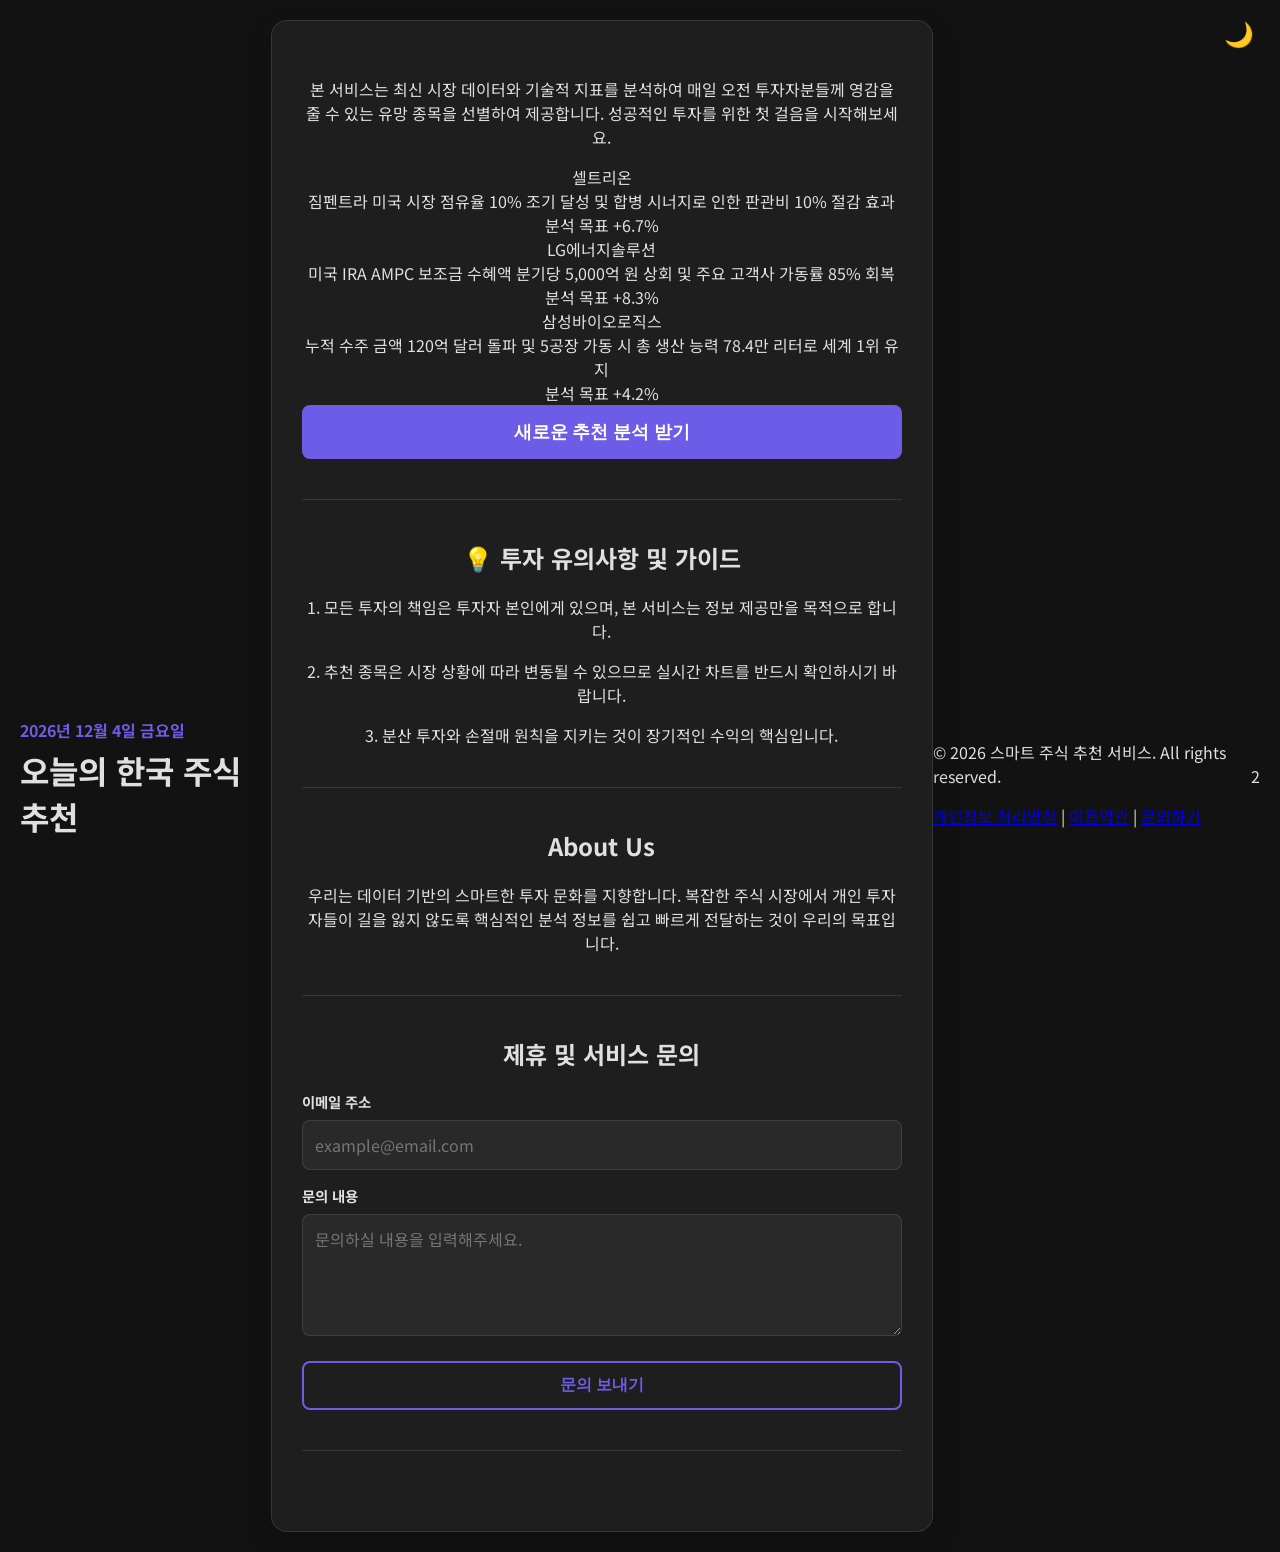
<file: index.html>
<!DOCTYPE html>
<html lang="ko">
<head>
    <!-- Google tag (gtag.js) -->
    <script async src="https://www.googletagmanager.com/gtag/js?id=G-VFWWX6TE6L"></script>
    <script>
      window.dataLayer = window.dataLayer || [];
      function gtag(){dataLayer.push(arguments);}
      gtag('js', new Date());

      gtag('config', 'G-VFWWX6TE6L');
    </script>
    <script type="text/javascript">
        (function(c,l,a,r,i,t,y){
            c[a]=c[a]||function(){(c[a].q=c[a].q||[]).push(arguments)};
            t=l.createElement(r);t.async=1;t.src="https://www.clarity.ms/tag/"+i;
            y=l.getElementsByTagName(r)[0];y.parentNode.insertBefore(t,y);
        })(window, document, "clarity", "script", "w7qn5t7h4j");
    </script>
    <meta charset="UTF-8">
    <meta name="viewport" content="width=device-width, initial-scale=1.0">
    <title>오늘의 한국 주식 추천 - AI 기반 스마트 투자 가이드 | InvestingLog</title>
    <meta name="description" content="AI와 빅데이터를 기반으로 매일 업데이트되는 오늘의 한국 주식 추천 서비스입니다. 시장 동향 분석, 유망 종목 정보, 투자 가이드를 통해 성공적인 투자를 시작하세요.">
    <meta name="keywords" content="주식 추천, 한국 주식, 오늘의 주식, 투자 정보, AI 주식 분석, 주식 가이드, InvestingLog">
    <link rel="canonical" href="https://kejidh-oss.github.io/productbuilder/">
    
    <!-- Open Graph / Facebook -->
    <meta property="og:type" content="website">
    <meta property="og:url" content="https://kejidh-oss.github.io/productbuilder/">
    <meta property="og:title" content="오늘의 한국 주식 추천 - AI 기반 스마트 투자 가이드">
    <meta property="og:description" content="AI와 빅데이터를 기반으로 매일 업데이트되는 오늘의 한국 주식 추천 서비스입니다. 시장 동향 분석과 유망 종목 정보를 확인하세요.">
    <meta property="og:image" content="https://kejidh-oss.github.io/productbuilder/InvestingLogLogo.ico">

    <!-- Twitter -->
    <meta property="twitter:card" content="summary_large_image">
    <meta property="twitter:url" content="https://kejidh-oss.github.io/productbuilder/">
    <meta property="twitter:title" content="오늘의 한국 주식 추천 - AI 기반 스마트 투자 가이드">
    <meta property="twitter:description" content="AI와 빅데이터를 기반으로 매일 업데이트되는 오늘의 한국 주식 추천 서비스입니다. 시장 동향 분석과 유망 종목 정보를 확인하세요.">
    <meta property="twitter:image" content="https://kejidh-oss.github.io/productbuilder/InvestingLogLogo.ico">

    <!-- Structured Data (JSON-LD) -->
    <script type="application/ld+json">
    {
      "@context": "https://schema.org",
      "@type": "WebApplication",
      "name": "오늘의 한국 주식 추천 (InvestingLog)",
      "url": "https://kejidh-oss.github.io/productbuilder/",
      "description": "AI와 빅데이터를 기반으로 매일 업데이트되는 오늘의 한국 주식 추천 서비스",
      "applicationCategory": "FinanceApplication",
      "operatingSystem": "All",
      "author": {
        "@type": "Organization",
        "name": "InvestingLog",
        "url": "https://kejidh-oss.github.io/productbuilder/"
      }
    }
    </script>
    <script type="application/ld+json">
    {
      "@context": "https://schema.org",
      "@type": "FAQPage",
      "mainEntity": [{
        "@type": "Question",
        "name": "오늘의 주식 추천은 어떻게 이루어지나요?",
        "acceptedAnswer": {
          "@type": "Answer",
          "text": "최신 시장 데이터와 기술적 지표를 분석하여 매일 오전 인공지능이 유망 종목을 선별하여 제공합니다. 특히 이동평균선, RSI, MACD 등 20여 가지 기술적 지표와 실시간 뉴스 심리 분석을 결합합니다."
        }
      }, {
        "@type": "Question",
        "name": "서비스 이용료가 있나요?",
        "acceptedAnswer": {
          "@type": "Answer",
          "text": "본 서비스는 모든 사용자에게 무료로 제공되는 정보성 서비스입니다. 별도의 유료 결제 없이 누구나 최신 투자 트렌드를 확인할 수 있습니다."
        }
      }, {
        "@type": "Question",
        "name": "추천 종목의 적중률은 어느 정도인가요?",
        "acceptedAnswer": {
          "@type": "Answer",
          "text": "과거 시뮬레이션 결과, 제안된 분석 모델은 시장 평균 대비 약 12% 높은 변동성 대비 수익률(Sharpe Ratio)을 보였습니다. 다만, 과거의 실적이 미래의 수익을 보장하지는 않습니다."
        }
      }]
    }
    </script>
    <meta name="google-adsense-account" content="ca-pub-5836644393357372">
    <script async src="https://pagead2.googlesyndication.com/pagead/js/adsbygoogle.js?client=ca-pub-5836644393357372"
     crossorigin="anonymous"></script>
    <link rel="preconnect" href="https://fonts.googleapis.com">
    <link rel="preconnect" href="https://fonts.gstatic.com" crossorigin>
    <link href="https://fonts.googleapis.com/css2?family=Noto+Sans+KR:wght@400;700&display=swap" rel="stylesheet">
    <link rel="stylesheet" href="style.css">
    <link rel="icon" href="InvestingLogLogo.ico" type="image/x-icon">
</head>
<body>
    <header class="main-header">
        <div class="header-container">
            <button id="theme-toggle" class="theme-toggle" aria-label="Toggle dark mode">🌙</button>
            <p class="date-display" id="date-display"></p>
            <h1>오늘의 한국 주식 추천</h1>
        </div>
    </header>

    <main class="container">
        <section class="intro-section">
            <p class="intro-text">본 서비스는 최신 시장 데이터와 기술적 지표를 분석하여 매일 오전 투자자분들께 영감을 줄 수 있는 유망 종목을 선별하여 제공합니다. 성공적인 투자를 위한 첫 걸음을 시작해보세요.</p>
        </section>

        <div id="stocks-container" class="stocks-container"></div>
        <button id="generate-btn" class="generate-btn">새로운 추천 분석 받기</button>

        <section class="guide-section">
            <hr class="divider">
            <h2>💡 투자 유의사항 및 가이드</h2>
            <div class="guide-content">
                <p>1. 모든 투자의 책임은 투자자 본인에게 있으며, 본 서비스는 정보 제공만을 목적으로 합니다.</p>
                <p>2. 추천 종목은 시장 상황에 따라 변동될 수 있으므로 실시간 차트를 반드시 확인하시기 바랍니다.</p>
                <p>3. 분산 투자와 손절매 원칙을 지키는 것이 장기적인 수익의 핵심입니다.</p>
            </div>
        </section>

        <section class="about-section">
            <hr class="divider">
            <h2>About Us</h2>
            <p>우리는 데이터 기반의 스마트한 투자 문화를 지향합니다. 복잡한 주식 시장에서 개인 투자자들이 길을 잃지 않도록 핵심적인 분석 정보를 쉽고 빠르게 전달하는 것이 우리의 목표입니다.</p>
        </section>

        <section class="contact-section">
            <hr class="divider">
            <h2>제휴 및 서비스 문의</h2>
            <form action="https://formspree.io/f/xqegwbno" method="POST" class="contact-form">
                <div class="form-group">
                    <label for="email">이메일 주소</label>
                    <input type="email" name="email" id="email" placeholder="example@email.com" required>
                </div>
                <div class="form-group">
                    <label for="message">문의 내용</label>
                    <textarea name="message" id="message" rows="4" placeholder="문의하실 내용을 입력해주세요." required></textarea>
                </div>
                <button type="submit" class="submit-btn">문의 보내기</button>
            </form>
        </section>

        <section class="comments-section">
            <hr class="divider">
            <livere-comment client-id="Ckzs0Or5nXJDytQBvJuJ"></livere-comment>
            <script type="module" src="https://www.livere.org/livere-widget.js"></script>
        </section>
    </main>

    <footer class="main-footer">
        <div class="footer-container">
            <p>&copy; 2026 스마트 주식 추천 서비스. All rights reserved.</p>
            <div class="footer-links">
                <a href="privacy.html">개인정보 처리방침</a> | 
                <a href="terms.html">이용약관</a> | 
                <a href="#contact-section">문의하기</a>
            </div>
        </div>
    </footer>

    <script src="main.js" type="module"></script>
</body>
</html>
2
</file>
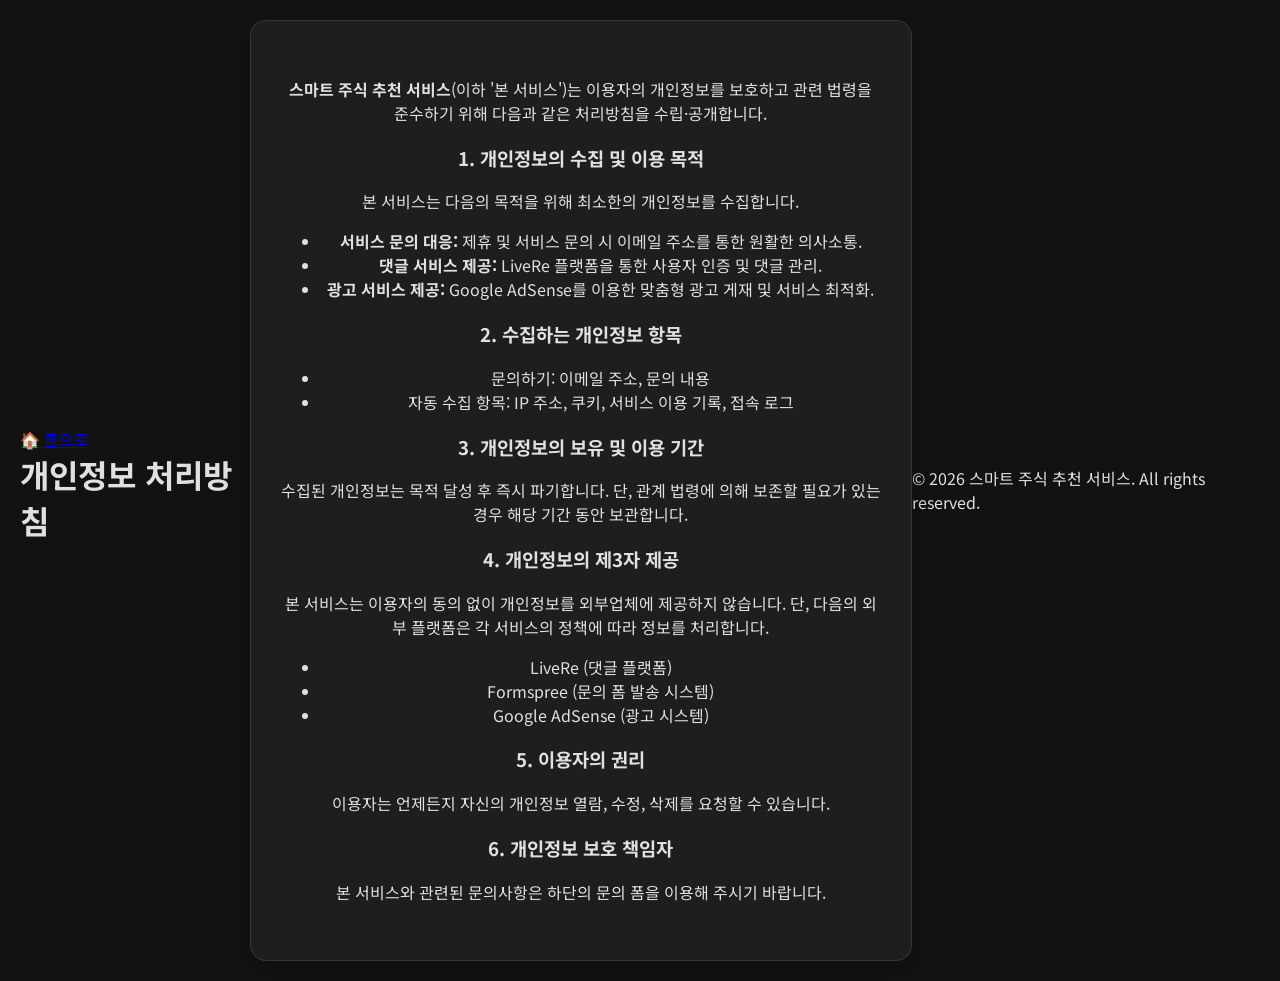
<file: privacy.html>
<!DOCTYPE html>
<html lang="ko">
<head>
    <!-- Google tag (gtag.js) -->
    <script async src="https://www.googletagmanager.com/gtag/js?id=G-VFWWX6TE6L"></script>
    <script>
      window.dataLayer = window.dataLayer || [];
      function gtag(){dataLayer.push(arguments);}
      gtag('js', new Date());

      gtag('config', 'G-VFWWX6TE6L');
    </script>
    <script type="text/javascript">
        (function(c,l,a,r,i,t,y){
            c[a]=c[a]||function(){(c[a].q=c[a].q||[]).push(arguments)};
            t=l.createElement(r);t.async=1;t.src="https://www.clarity.ms/tag/"+i;
            y=l.getElementsByTagName(r)[0];y.parentNode.insertBefore(t,y);
        })(window, document, "clarity", "script", "w7qn5t7h4j");
    </script>
    <meta charset="UTF-8">
    <meta name="viewport" content="width=device-width, initial-scale=1.0">
    <title>개인정보 처리방침 - 오늘의 한국 주식 추천</title>
    <link rel="preconnect" href="https://fonts.googleapis.com">
    <link rel="preconnect" href="https://fonts.gstatic.com" crossorigin>
    <link href="https://fonts.googleapis.com/css2?family=Noto+Sans+KR:wght@400;700&display=swap" rel="stylesheet">
    <link rel="stylesheet" href="style.css">
    <link rel="icon" href="InvestingLogLogo.ico" type="image/x-icon">
</head>
<body class="policy-page">
    <header class="main-header">
        <div class="header-container">
            <a href="index.html" class="back-btn">🏠 홈으로</a>
            <h1>개인정보 처리방침</h1>
        </div>
    </header>

    <main class="container">
        <section class="policy-content">
            <p><strong>스마트 주식 추천 서비스</strong>(이하 '본 서비스')는 이용자의 개인정보를 보호하고 관련 법령을 준수하기 위해 다음과 같은 처리방침을 수립·공개합니다.</p>

            <h3>1. 개인정보의 수집 및 이용 목적</h3>
            <p>본 서비스는 다음의 목적을 위해 최소한의 개인정보를 수집합니다.</p>
            <ul>
                <li><strong>서비스 문의 대응:</strong> 제휴 및 서비스 문의 시 이메일 주소를 통한 원활한 의사소통.</li>
                <li><strong>댓글 서비스 제공:</strong> LiveRe 플랫폼을 통한 사용자 인증 및 댓글 관리.</li>
                <li><strong>광고 서비스 제공:</strong> Google AdSense를 이용한 맞춤형 광고 게재 및 서비스 최적화.</li>
            </ul>

            <h3>2. 수집하는 개인정보 항목</h3>
            <ul>
                <li>문의하기: 이메일 주소, 문의 내용</li>
                <li>자동 수집 항목: IP 주소, 쿠키, 서비스 이용 기록, 접속 로그</li>
            </ul>

            <h3>3. 개인정보의 보유 및 이용 기간</h3>
            <p>수집된 개인정보는 목적 달성 후 즉시 파기합니다. 단, 관계 법령에 의해 보존할 필요가 있는 경우 해당 기간 동안 보관합니다.</p>

            <h3>4. 개인정보의 제3자 제공</h3>
            <p>본 서비스는 이용자의 동의 없이 개인정보를 외부업체에 제공하지 않습니다. 단, 다음의 외부 플랫폼은 각 서비스의 정책에 따라 정보를 처리합니다.</p>
            <ul>
                <li>LiveRe (댓글 플랫폼)</li>
                <li>Formspree (문의 폼 발송 시스템)</li>
                <li>Google AdSense (광고 시스템)</li>
            </ul>

            <h3>5. 이용자의 권리</h3>
            <p>이용자는 언제든지 자신의 개인정보 열람, 수정, 삭제를 요청할 수 있습니다.</p>

            <h3>6. 개인정보 보호 책임자</h3>
            <p>본 서비스와 관련된 문의사항은 하단의 문의 폼을 이용해 주시기 바랍니다.</p>
        </section>
    </main>

    <footer class="main-footer">
        <div class="footer-container">
            <p>&copy; 2026 스마트 주식 추천 서비스. All rights reserved.</p>
        </div>
    </footer>
</body>
</html>
</file>
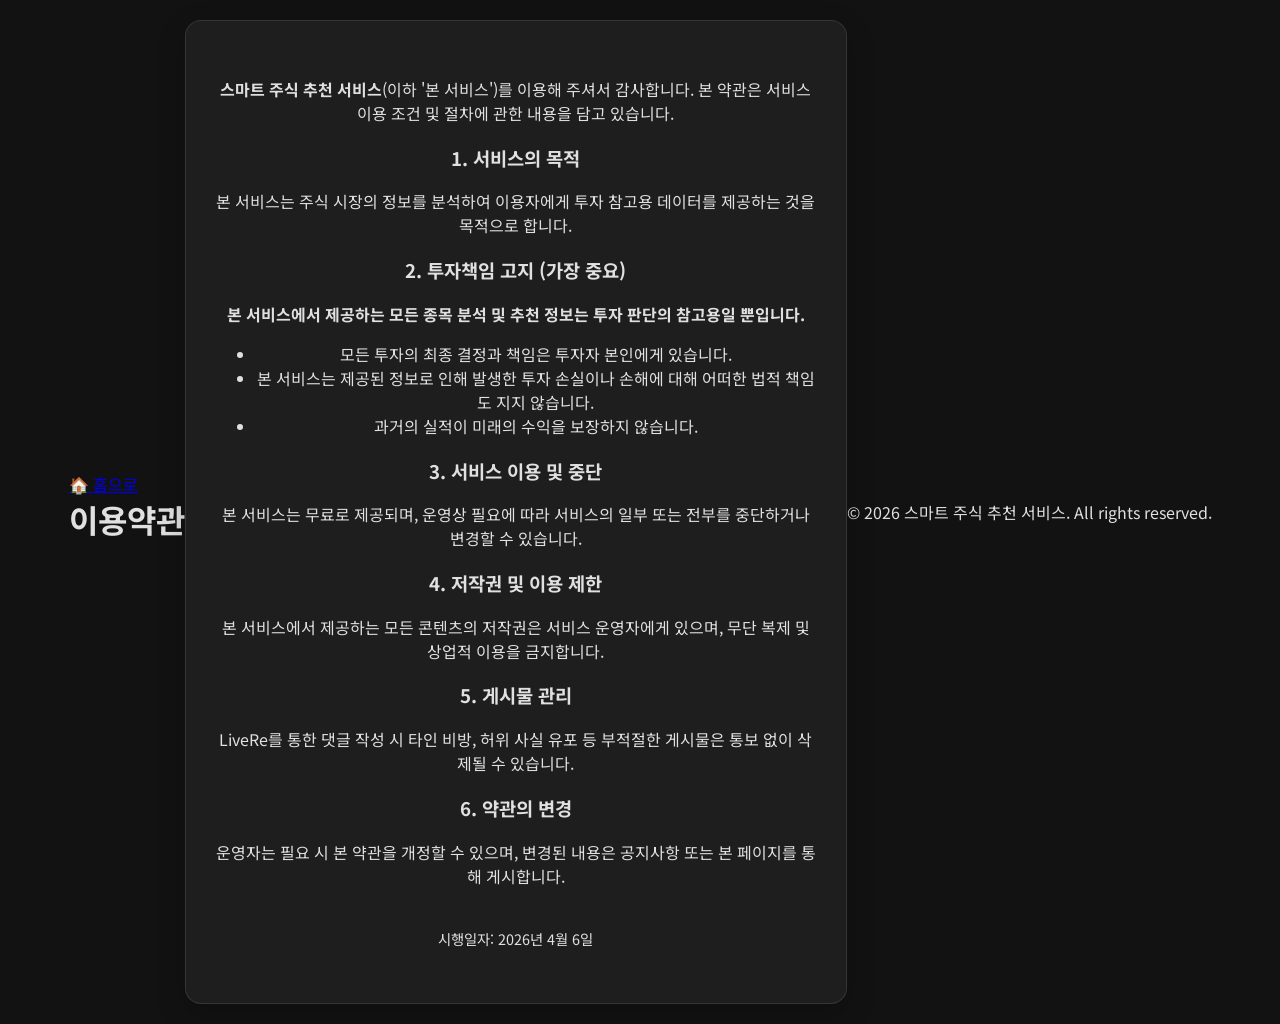
<file: terms.html>
<!DOCTYPE html>
<html lang="ko">
<head>
    <!-- Google tag (gtag.js) -->
    <script async src="https://www.googletagmanager.com/gtag/js?id=G-VFWWX6TE6L"></script>
    <script>
      window.dataLayer = window.dataLayer || [];
      function gtag(){dataLayer.push(arguments);}
      gtag('js', new Date());

      gtag('config', 'G-VFWWX6TE6L');
    </script>
    <script type="text/javascript">
        (function(c,l,a,r,i,t,y){
            c[a]=c[a]||function(){(c[a].q=c[a].q||[]).push(arguments)};
            t=l.createElement(r);t.async=1;t.src="https://www.clarity.ms/tag/"+i;
            y=l.getElementsByTagName(r)[0];y.parentNode.insertBefore(t,y);
        })(window, document, "clarity", "script", "w7qn5t7h4j");
    </script>
    <meta charset="UTF-8">
    <meta name="viewport" content="width=device-width, initial-scale=1.0">
    <title>이용약관 - 오늘의 한국 주식 추천</title>
    <link rel="preconnect" href="https://fonts.googleapis.com">
    <link rel="preconnect" href="https://fonts.gstatic.com" crossorigin>
    <link href="https://fonts.googleapis.com/css2?family=Noto+Sans+KR:wght@400;700&display=swap" rel="stylesheet">
    <link rel="stylesheet" href="style.css">
    <link rel="icon" href="InvestingLogLogo.ico" type="image/x-icon">
</head>
<body class="policy-page">
    <header class="main-header">
        <div class="header-container">
            <a href="index.html" class="back-btn">🏠 홈으로</a>
            <h1>이용약관</h1>
        </div>
    </header>

    <main class="container">
        <section class="policy-content">
            <p><strong>스마트 주식 추천 서비스</strong>(이하 '본 서비스')를 이용해 주셔서 감사합니다. 본 약관은 서비스 이용 조건 및 절차에 관한 내용을 담고 있습니다.</p>

            <h3>1. 서비스의 목적</h3>
            <p>본 서비스는 주식 시장의 정보를 분석하여 이용자에게 투자 참고용 데이터를 제공하는 것을 목적으로 합니다.</p>

            <h3>2. 투자책임 고지 (가장 중요)</h3>
            <p><strong>본 서비스에서 제공하는 모든 종목 분석 및 추천 정보는 투자 판단의 참고용일 뿐입니다.</strong></p>
            <ul>
                <li>모든 투자의 최종 결정과 책임은 투자자 본인에게 있습니다.</li>
                <li>본 서비스는 제공된 정보로 인해 발생한 투자 손실이나 손해에 대해 어떠한 법적 책임도 지지 않습니다.</li>
                <li>과거의 실적이 미래의 수익을 보장하지 않습니다.</li>
            </ul>

            <h3>3. 서비스 이용 및 중단</h3>
            <p>본 서비스는 무료로 제공되며, 운영상 필요에 따라 서비스의 일부 또는 전부를 중단하거나 변경할 수 있습니다.</p>

            <h3>4. 저작권 및 이용 제한</h3>
            <p>본 서비스에서 제공하는 모든 콘텐츠의 저작권은 서비스 운영자에게 있으며, 무단 복제 및 상업적 이용을 금지합니다.</p>

            <h3>5. 게시물 관리</h3>
            <p>LiveRe를 통한 댓글 작성 시 타인 비방, 허위 사실 유포 등 부적절한 게시물은 통보 없이 삭제될 수 있습니다.</p>

            <h3>6. 약관의 변경</h3>
            <p>운영자는 필요 시 본 약관을 개정할 수 있으며, 변경된 내용은 공지사항 또는 본 페이지를 통해 게시합니다.</p>

            <p style="margin-top: 40px; font-size: 0.9rem;">시행일자: 2026년 4월 6일</p>
        </section>
    </main>

    <footer class="main-footer">
        <div class="footer-container">
            <p>&copy; 2026 스마트 주식 추천 서비스. All rights reserved.</p>
        </div>
    </footer>
</body>
</html>
</file>
<file: style.css>
:root {
    --primary-color: #6c5ce7;
    --background-color: #121212;
    --card-background: rgba(255, 255, 255, 0.05);
    --text-color: #e0e0e0;
    --shadow-color: rgba(108, 92, 231, 0.1);
    --card-text: #ffffff;
    --border-color: rgba(255, 255, 255, 0.1);
    --positive-color: #a29bfe;
}

.light-mode {
    --background-color: #f5f7fa;
    --card-background: #ffffff;
    --text-color: #333333;
    --shadow-color: rgba(0, 0, 0, 0.05);
    --card-text: #333333;
    --border-color: #e0e0e0;
    --primary-color: #6c5ce7;
    --positive-color: #6c5ce7;
}

body {
    margin: 0;
    padding: 20px;
    font-family: 'Noto Sans KR', sans-serif;
    background-color: var(--background-color);
    color: var(--text-color);
    display: flex;
    justify-content: center;
    align-items: center;
    min-height: 100vh;
    transition: background-color 0.3s ease, color 0.3s ease;
}

.container {
    position: relative;
    text-align: center;
    background: var(--card-background);
    padding: 40px 30px;
    border-radius: 16px;
    border: 1px solid var(--border-color);
    box-shadow: 0 10px 30px rgba(0, 0, 0, 0.2);
    max-width: 600px;
    width: 100%;
    transition: background 0.3s ease, border 0.3s ease, box-shadow 0.3s ease;
}

.theme-toggle {
    position: absolute;
    top: 20px;
    right: 20px;
    background: none;
    border: none;
    font-size: 1.5rem;
    cursor: pointer;
    color: var(--text-color);
    transition: transform 0.3s ease;
}

.theme-toggle:hover {
    transform: rotate(20deg);
}

.date-display {
    font-size: 1rem;
    color: var(--primary-color);
    margin-bottom: 5px;
    font-weight: 700;
}

h1 {
    font-size: 2rem;
    font-weight: 700;
    margin-top: 0;
    margin-bottom: 10px;
}

.subtitle {
    font-size: 1.1rem;
    opacity: 0.8;
    margin-bottom: 40px;
}

.upload-container {
    margin-bottom: 40px;
}

.upload-area {
    border: 2px dashed var(--primary-color);
    border-radius: 12px;
    padding: 40px;
    cursor: pointer;
    background: rgba(108, 92, 231, 0.05);
    transition: all 0.3s ease;
    display: flex;
    flex-direction: column;
    align-items: center;
    justify-content: center;
    min-height: 300px;
    position: relative;
    overflow: hidden;
}

.upload-area:hover {
    background: rgba(108, 92, 231, 0.1);
}

.upload-icon {
    font-size: 3rem;
    margin-bottom: 15px;
}

.image-preview {
    position: absolute;
    top: 0;
    left: 0;
    width: 100%;
    height: 100%;
    object-fit: cover;
    z-index: 10;
}

.loading {
    margin-bottom: 40px;
}

.spinner {
    width: 40px;
    height: 40px;
    border: 4px solid var(--border-color);
    border-top: 4px solid var(--primary-color);
    border-radius: 50%;
    animation: spin 1s linear infinite;
    margin: 0 auto 15px;
}

@keyframes spin {
    0% { transform: rotate(0deg); }
    100% { transform: rotate(360deg); }
}

.result-container {
    text-align: left;
    margin-bottom: 40px;
    animation: fadeIn 0.5s ease;
}

@keyframes fadeIn {
    from { opacity: 0; transform: translateY(10px); }
    to { opacity: 1; transform: translateY(0); }
}

.result-container h2 {
    text-align: center;
    margin-bottom: 30px;
    color: var(--primary-color);
}

.label-container {
    display: flex;
    flex-direction: column;
    gap: 20px;
}

.result-item {
    width: 100%;
}

.result-header {
    display: flex;
    justify-content: space-between;
    margin-bottom: 8px;
    font-weight: 700;
}

.bar-container {
    height: 12px;
    background: var(--border-color);
    border-radius: 6px;
    overflow: hidden;
}

.bar {
    height: 100%;
    background: var(--primary-color);
    border-radius: 6px;
    transition: width 0.5s ease-out;
}

.generate-btn {
    background-color: var(--primary-color);
    color: #ffffff;
    border: none;
    padding: 15px 30px;
    font-size: 1.1rem;
    font-weight: 700;
    border-radius: 8px;
    cursor: pointer;
    transition: all 0.3s ease;
    width: 100%;
}

.generate-btn:hover {
    background-color: #5b4bc4;
    transform: translateY(-2px);
}

.divider {
    margin: 40px 0;
    border: 0;
    border-top: 1px solid var(--border-color);
}

.contact-section {
    text-align: left;
    margin-top: 20px;
}

.contact-section h2 {
    font-size: 1.5rem;
    margin-bottom: 20px;
    text-align: center;
}

.contact-form {
    display: flex;
    flex-direction: column;
    gap: 15px;
}

.form-group {
    display: flex;
    flex-direction: column;
    gap: 8px;
}

.form-group label {
    font-size: 0.9rem;
    font-weight: 700;
    color: var(--text-color);
}

.form-group input,
.form-group textarea {
    background: var(--card-background);
    border: 1px solid var(--border-color);
    border-radius: 8px;
    padding: 12px;
    color: var(--card-text);
    font-family: inherit;
    font-size: 1rem;
    transition: border-color 0.3s ease;
}

.form-group input:focus,
.form-group textarea:focus {
    outline: none;
    border-color: var(--primary-color);
}

.submit-btn {
    background-color: transparent;
    color: var(--primary-color);
    border: 2px solid var(--primary-color);
    padding: 12px;
    font-size: 1rem;
    font-weight: 700;
    border-radius: 8px;
    cursor: pointer;
    transition: all 0.3s ease;
    margin-top: 10px;
}

.submit-btn:hover {
    background-color: var(--primary-color);
    color: #ffffff;
}

.comments-section {
    text-align: left;
    margin-top: 20px;
}
</file>
